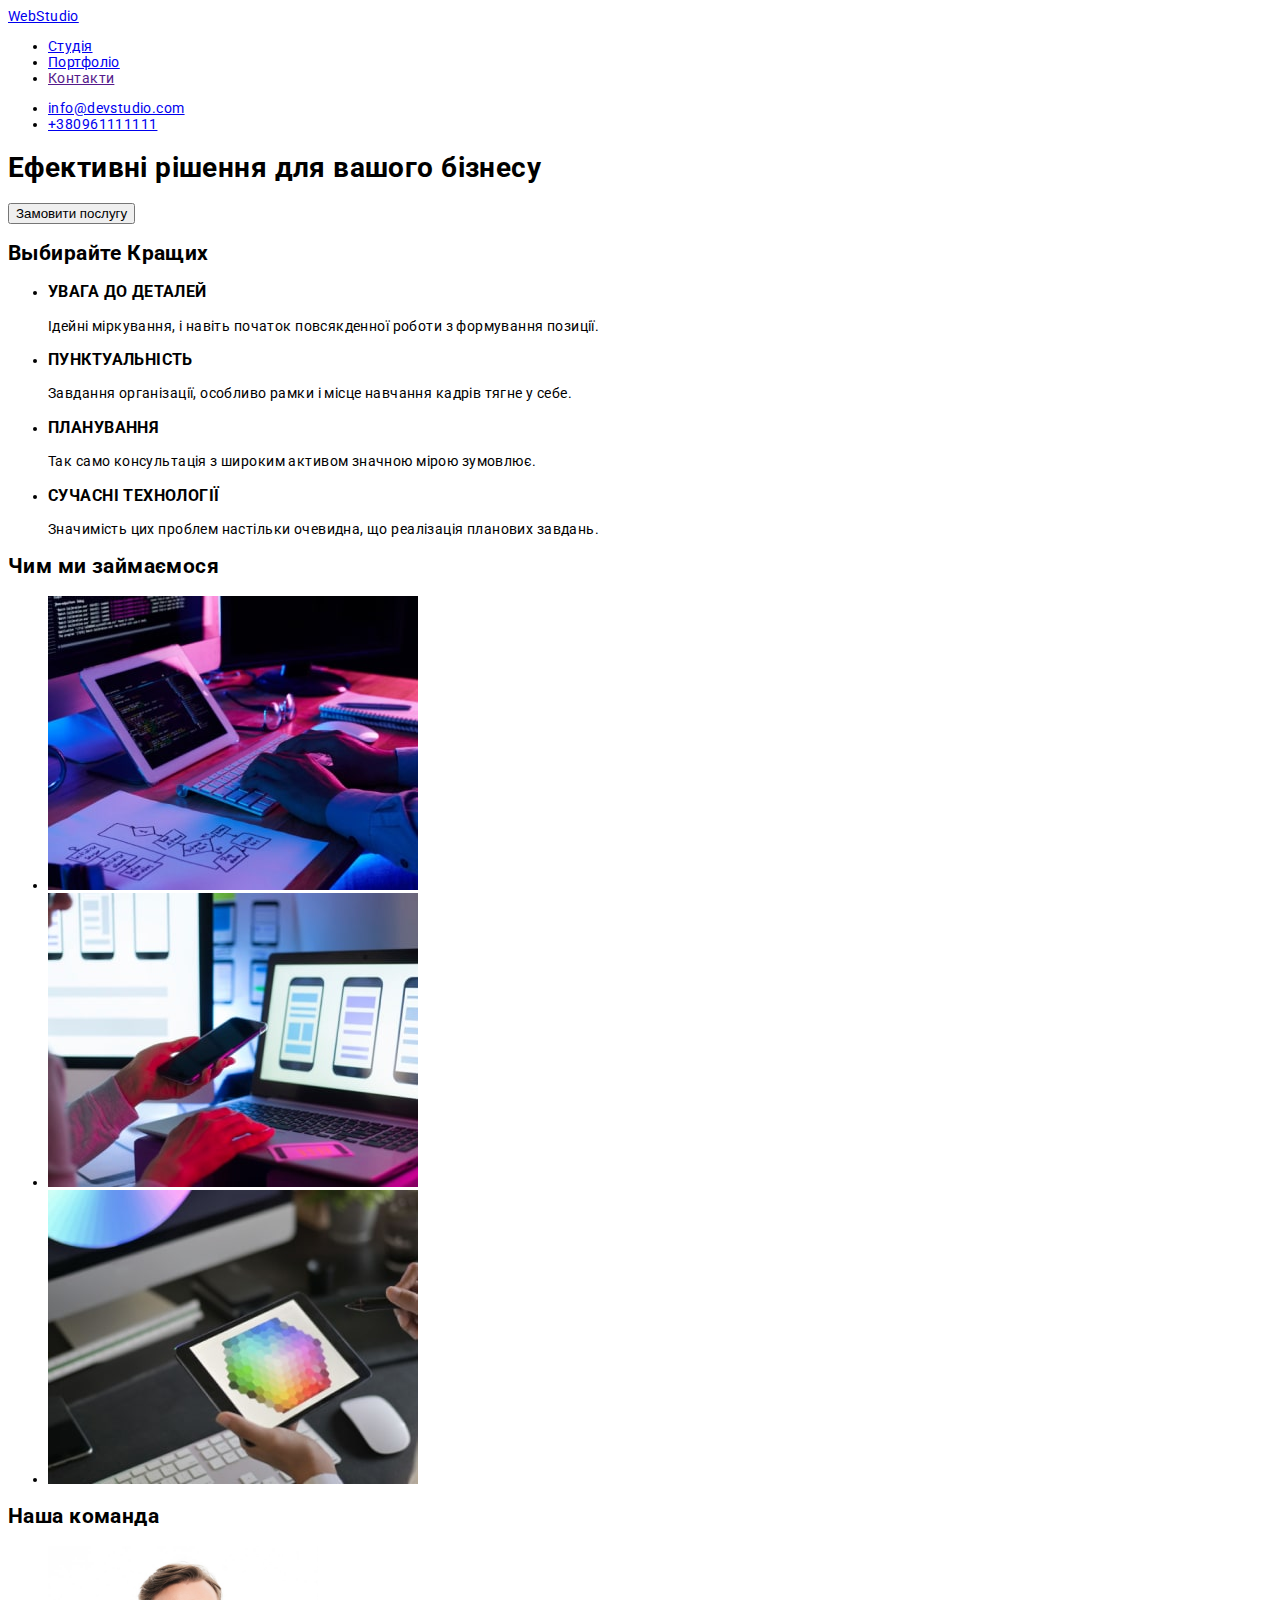
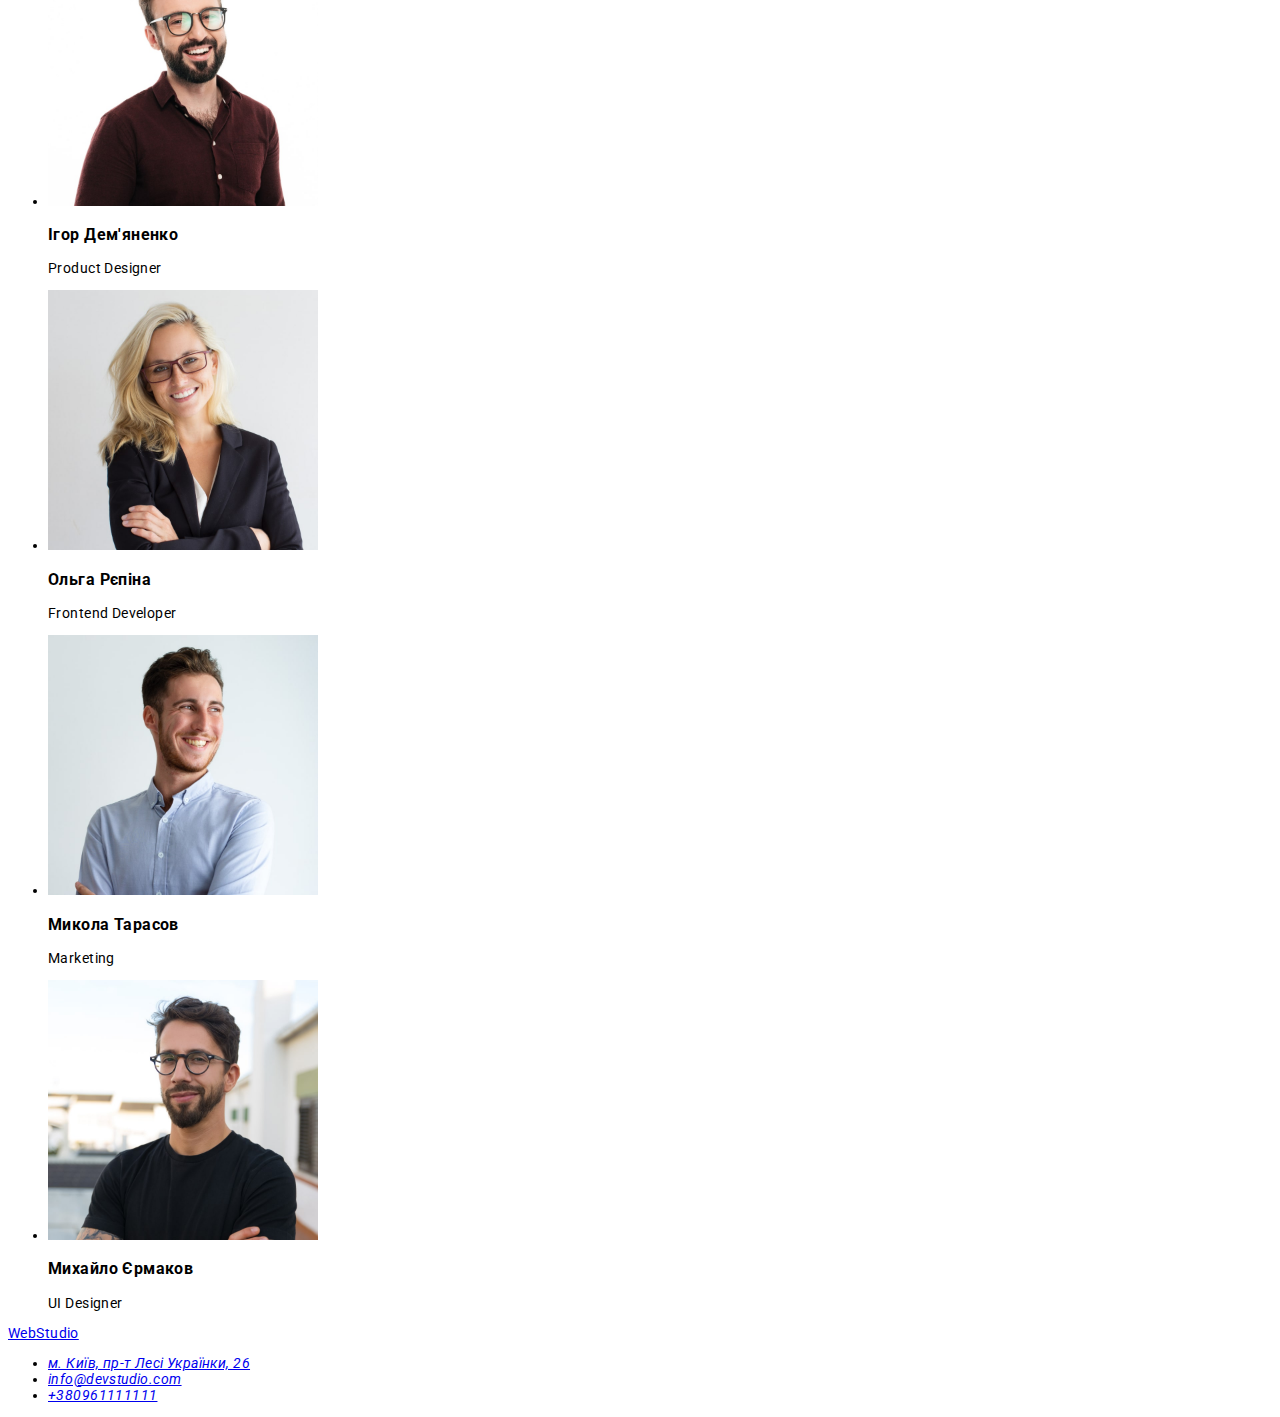
<file: index.html>
<!DOCTYPE html>
<html lang="uk">
  <head>
    <meta charset="UTF-8" />
    <meta http-equiv="X-UA-Compatible" content="IE=edge" />
    <meta name="viewport" content="width=device-width, initial-scale=1.0" />
    <link rel="preconnect" href="https://fonts.googleapis.com" />
    <link rel="preconnect" href="https://fonts.gstatic.com" crossorigin />
    <link
      href="https://fonts.googleapis.com/css2?family=Raleway:wght@700&family=Roboto:ital,wght@0,500;0,700;0,900;1,400&display=swap"
      rel="stylesheet"
    />
    <title>Главная</title>
    <link rel="stylesheet" href="./css/style.css" />
  </head>
  <body>
    <header>
      <nav>
        <a href="./index.html">WebStudio</a>
        <ul>
          <li><a href="./index.html">Студія</a></li>
          <li><a href="./portfolio.html">Портфоліо</a></li>
          <li><a href="">Контакти</a></li>
        </ul>
      </nav>
      <ul>
        <li>
          <a href="mailto:info@devstudio.com">info@devstudio.com</a>
        </li>
        <li>
          <a href="tel:+380961111111">+380961111111</a>
        </li>
      </ul>
    </header>
    <main>
      <section>
        <h1>Ефективні рішення для вашого бізнесу</h1>
        <input type="button" value="Замовити послугу" />
      </section>
      <section>
        <h2>Выбирайте Кращих</h2>
        <ul>
          <li>
            <h3>УВАГА ДО ДЕТАЛЕЙ</h3>
            <p> Ідейні міркування, і навіть початок повсякденної роботи з формування позиції. </p>
          </li>
          <li>
            <h3>ПУНКТУАЛЬНІСТЬ</h3>
            <p> Завдання організації, особливо рамки і місце навчання кадрів тягне у себе. </p>
          </li>
          <li>
            <h3>ПЛАНУВАННЯ</h3>
            <p> Так само консультація з широким активом значною мірою зумовлює. </p>
          </li>
          <li>
            <h3>СУЧАСНІ ТЕХНОЛОГІЇ</h3>
            <p> Значимість цих проблем настільки очевидна, що реалізація планових завдань. </p>
          </li>
        </ul>
      </section>
      <section>
        <h2>Чим ми займаємося</h2>
        <ul>
          <li>
            <img src="./images/box1.jpg" alt="Сommunity" width="370" />
          </li>
          <li>
            <img src="./images/box2.jpg" alt="Сreate game" width="370" />
          </li>
          <li>
            <img src="./images/box3.jpg" alt="Designer" width="370" />
          </li>
        </ul>
      </section>
      <section>
        <h2>Наша команда</h2>
        <ul>
          <li>
            <img src="./teamcard/img1.jpg" width="270" alt="Ігор Дем'яненко" />
            <h3>Ігор Дем'яненко</h3>
            <p>Product Designer</p>
          </li>

          <li>
            <img src="./teamcard/img2.jpg" width="270" alt="Ольга Рєпіна" />
            <h3>Ольга Рєпіна</h3>
            <p>Frontend Developer</p>
          </li>

          <li>
            <img src="./teamcard/img3.jpg" width="270" alt="Микола Тарасов" />
            <h3>Микола Тарасов</h3>
            <p>Marketing</p>
          </li>

          <li>
            <img src="./teamcard/img4.jpg" width="270" alt="Михайло Єрмаков" />
            <h3>Михайло Єрмаков</h3>
            <p>UI Designer</p>
          </li>
        </ul>
      </section>
    </main>

    <!-- Подвал -->
    <footer>
      <!-- Лого подвала -->
      <a href="./index.html">WebStudio</a>

      <!-- Контакты подвала -->
      <address>
        <ul>
          <li>
            <a target="_blank" href="https://goo.gl/maps/tazPPrL3akD36epS8"
              >м. Київ, пр-т Лесі Українки, 26</a
            >
          </li>
          <li>
            <a href="mailto:info@devstudio.com">info@devstudio.com</a>
          </li>
          <li>
            <a href="tel:+380961111111">+380961111111</a>
          </li>
        </ul>
      </address>
    </footer>
  </body>
</html>
</file>
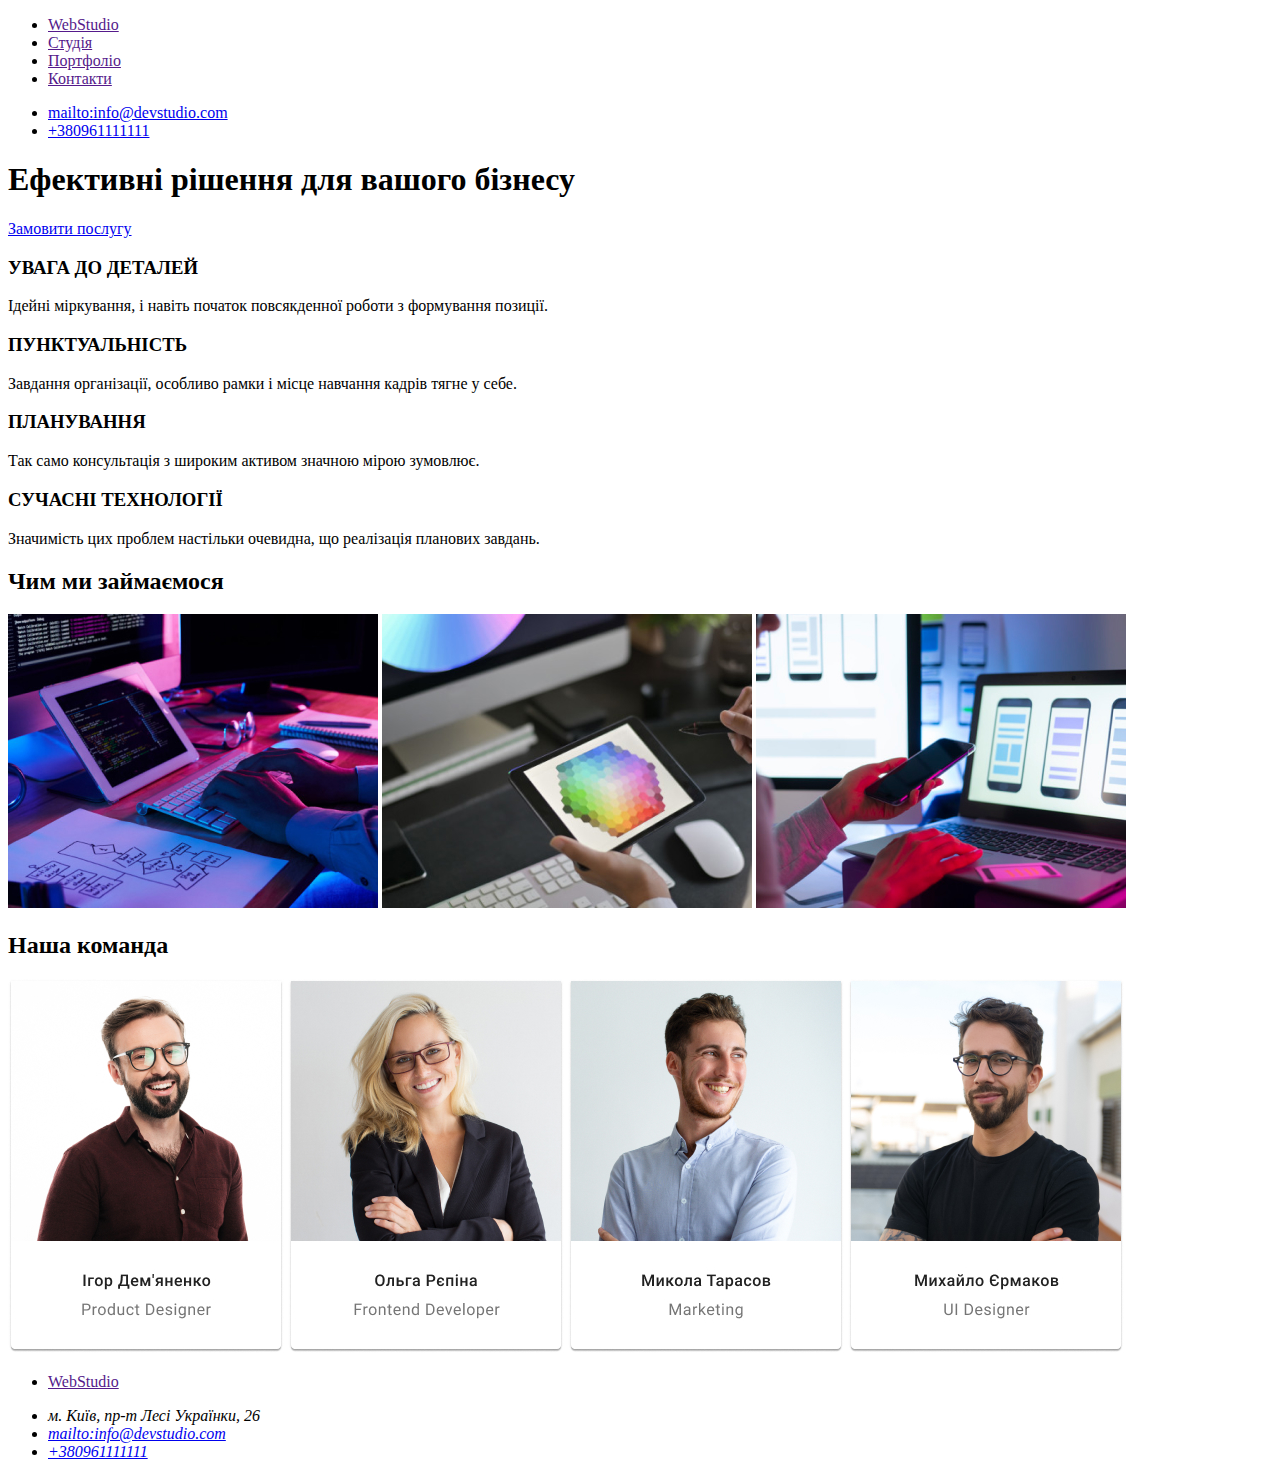
<file: indext.html>
<!DOCTYPE html>
<html lang="en">
  <head>
    <meta charset="UTF-8" />
    <meta http-equiv="X-UA-Compatible" content="IE=edge" />
    <meta name="viewport" content="width=device-width, initial-scale=1.0" />
    <title>GitHub</title>
  </head>
  <body>
    <header>
      <nav>
        <ul>
          <li><a href="">WebStudio</a></li>
          <li><a href="">Студія</a></li>
          <li><a href="">Портфоліо</a></li>
          <li><a href="">Контакти</a></li>
        </ul>
      </nav>

      <ul>
        <li>
          <a href="mailto:info@devstudio.com">mailto:info@devstudio.com</a>
        </li>
        <li><a href="tel:+380961111111">+380961111111</a></li>
      </ul>
    </header>

    <div>
      <section>
        <h1>Ефективні рішення для вашого бізнесу</h1>
        <a href="/" type="button">Замовити послугу</a>
      </section>
    </div>

    <main>
      <div>
        <h3>УВАГА ДО ДЕТАЛЕЙ</h3>
        <p>
          Ідейні міркування, і навіть початок повсякденної роботи з формування
          позиції.
        </p>
        <h3>ПУНКТУАЛЬНІСТЬ</h3>
        <p>
          Завдання організації, особливо рамки і місце навчання кадрів тягне у
          себе.
        </p>
        <h3>ПЛАНУВАННЯ</h3>
        <p>Так само консультація з широким активом значною мірою зумовлює.</p>
        <h3>СУЧАСНІ ТЕХНОЛОГІЇ</h3>
        <p>
          Значимість цих проблем настільки очевидна, що реалізація планових
          завдань.
        </p>
      </div>

      <div>
        <h2>Чим ми займаємося</h2>
        <img src="./image/box 1.jpg" width="370" alt="Сommunity" />
        <img src="./image/box 2.jpg" width="370" alt="Сreate game" />
        <img src="./image/box 3.jpg" width="370" alt="Designer" />
      </div>

      <div>
        <h2>Наша команда</h2>
        <img src="./image/team card 1.jpg" alt="Ігор Дем'яненко" />
        <img src="./image/team card 2.jpg" alt="Ольга Рєпіна" />
        <img src="./image/team card 3.jpg" alt="Микола Тарасов" />
        <img src="./image/team card 4.jpg" alt="Михайло Єрмаков" />
      </div>
    </main>

    <footer>
      <div>
        <ul>
          <li><a href="">WebStudio</a></li>
        </ul>
        <address>
          <ul>
            <li>м. Київ, пр-т Лесі Українки, 26</li>
            <li>
              <a href="mailto:info@devstudio.com">mailto:info@devstudio.com</a>
            </li>
            <li>
              <a href="tel:+380961111111">+380961111111</a>
            </li>
          </ul>
        </address>
      </div>
    </footer>
  </body>
</html>
</file>
<file: css/style.css>
body {
  font-family: 'Roboto', 'sans-serif';
  font-size: 14px;
  letter-spacing: 0.03em;
}



.hide-title {
  visibility: hidden;
}

.list {
  list-style: none;
}

/* Шапка сайта */

.navi .logo {

  font-family: 'Raleway';
  font-style: normal;
  font-weight: 700;
  font-size: 26px;
  line-height: 31px;
  color: #000000;
  text-decoration: none;
}

.navi .span {
  color: #2196F3
}

/* Навигация по сайту */

.navi .link {
  text-decoration: none;
  font-style: normal;
  font-weight: 500;
  font-size: 14px;
  line-height: 16px;
  color: #000000;

}

.navi .current {
  color: #2196F3;
}

.navi .link:hover,
.navi .link:focus {
  color: #2196F3;
}

.nav .button {
  font-family: 'Roboto';
  font-style: normal;
  font-weight: 500;
  font-size: 16px;
  line-height: 26px;
  cursor: pointer;
  letter-spacing: 0.03em;
  color: #ffffff;
  background: #2196F3;
}

/* Спецификация проектов */

.page .title {
  font-family: 'Roboto';
  font-style: normal;
  font-weight: 700;
  font-size: 18px;
  line-height: 36px;
  letter-spacing: 0.06em;
  color: #212121;

}

.page .text {
  font-family: 'Roboto';
  font-style: normal;
  font-weight: 400;
  font-size: 16px;
  line-height: 30px;
  letter-spacing: 0.03em;
  color: #757575;

}


/* Контакты в шапке */


.auth .link {
  font-weight: 500;
  font-size: 14px;
  line-height: 16px;
  color: #757575;
  text-decoration: none;
}

.auth .current {
  color: #2196F3;
}

.auth .link:hover,
.auth .link:focus {
  color: #2196F3;
}

/* Главная страница */

.hero-title {
  color: #FFFFFF;
}

.hero-button {
  font-family: 'Roboto';
  font-style: normal;
  font-weight: 700;
  font-size: 16px;
  line-height: 30px;
  letter-spacing: 0.06em;
  color: #FFFFFF;
  background: #2196F3;

}

/* Описание с постами */

.post .sub-title {
  font-family: 'Roboto';
  font-style: normal;
  font-weight: 700;
  font-size: 14px;
  line-height: 16px;
  color: #212121;
}

.post .text-title {
  font-family: 'Roboto';
  font-style: normal;
  font-weight: 400;
  font-size: 14px;
  line-height: 24px;
  color: #757575;
}

/* Наши проекты */

.project-title {
  font-family: 'Roboto';
  font-style: normal;
  font-weight: 700;
  font-size: 36px;
  line-height: 42px;
  letter-spacing: 0.03em;
  color: #212121;
}

/* Фото нашей команды  */

.team-title {
  font-family: 'Roboto';
  font-style: normal;
  font-weight: 700;
  font-size: 36px;
  line-height: 42px;
  color: #212121;
}


.team-card {
  background: #FFFFFF;
  box-shadow: 0px 1px 3px rgba(0, 0, 0, 0.12), 0px 1px 1px rgba(0, 0, 0, 0.14), 0px 2px 1px rgba(0, 0, 0, 0.2);
  border-radius: 0px 0px 4px 4px;
}

h .team-name {
  font-family: 'Roboto';
  font-style: normal;
  font-weight: 500;
  font-size: 16px;
  line-height: 19px;
  color: #212121;
}

.team-worked {
  font-family: 'Roboto';
  font-style: normal;
  font-weight: 400;
  font-size: 16px;
  line-height: 19px;
  letter-spacing: 0.03em;
  color: #757575;
}

/* Подвал */

.footer {
  width: 1600px;
  height: 252px;
  left: 0px;
  top: 2094px;
  font-family: 'Roboto';
  font-style: normal;
  font-weight: 400;
  font-size: 14px;
  line-height: 24px;
  background: #2F303A;

}


/* Лого подвала */

.footer .span {
  font-family: 'Raleway';
  font-style: normal;
  font-weight: 700;
  font-size: 26px;
  line-height: 31px;
  color: #2196F3;
}


.footer .logo {
  text-decoration: none;
  font-family: 'Raleway';
  font-style: normal;
  font-weight: 700;
  font-size: 26px;
  line-height: 31px;
  color: #FFFFFF;
}

/* Контакты подвала */



.adress .map {
  font-family: 'Roboto';
  font-style: normal;
  font-weight: 400;
  font-size: 14px;
  line-height: 24px;
  color: #FFFFFF;


}

.adress .contact {
  color: #757575;
  text-decoration: none;
  font-family: 'Roboto';
  font-style: normal;
  font-weight: 400;
  font-size: 14px;
  line-height: 24px;

}

.adress .contact:hover,
.adress .contact:focus {
  color: #2196F3;
}
</file>
